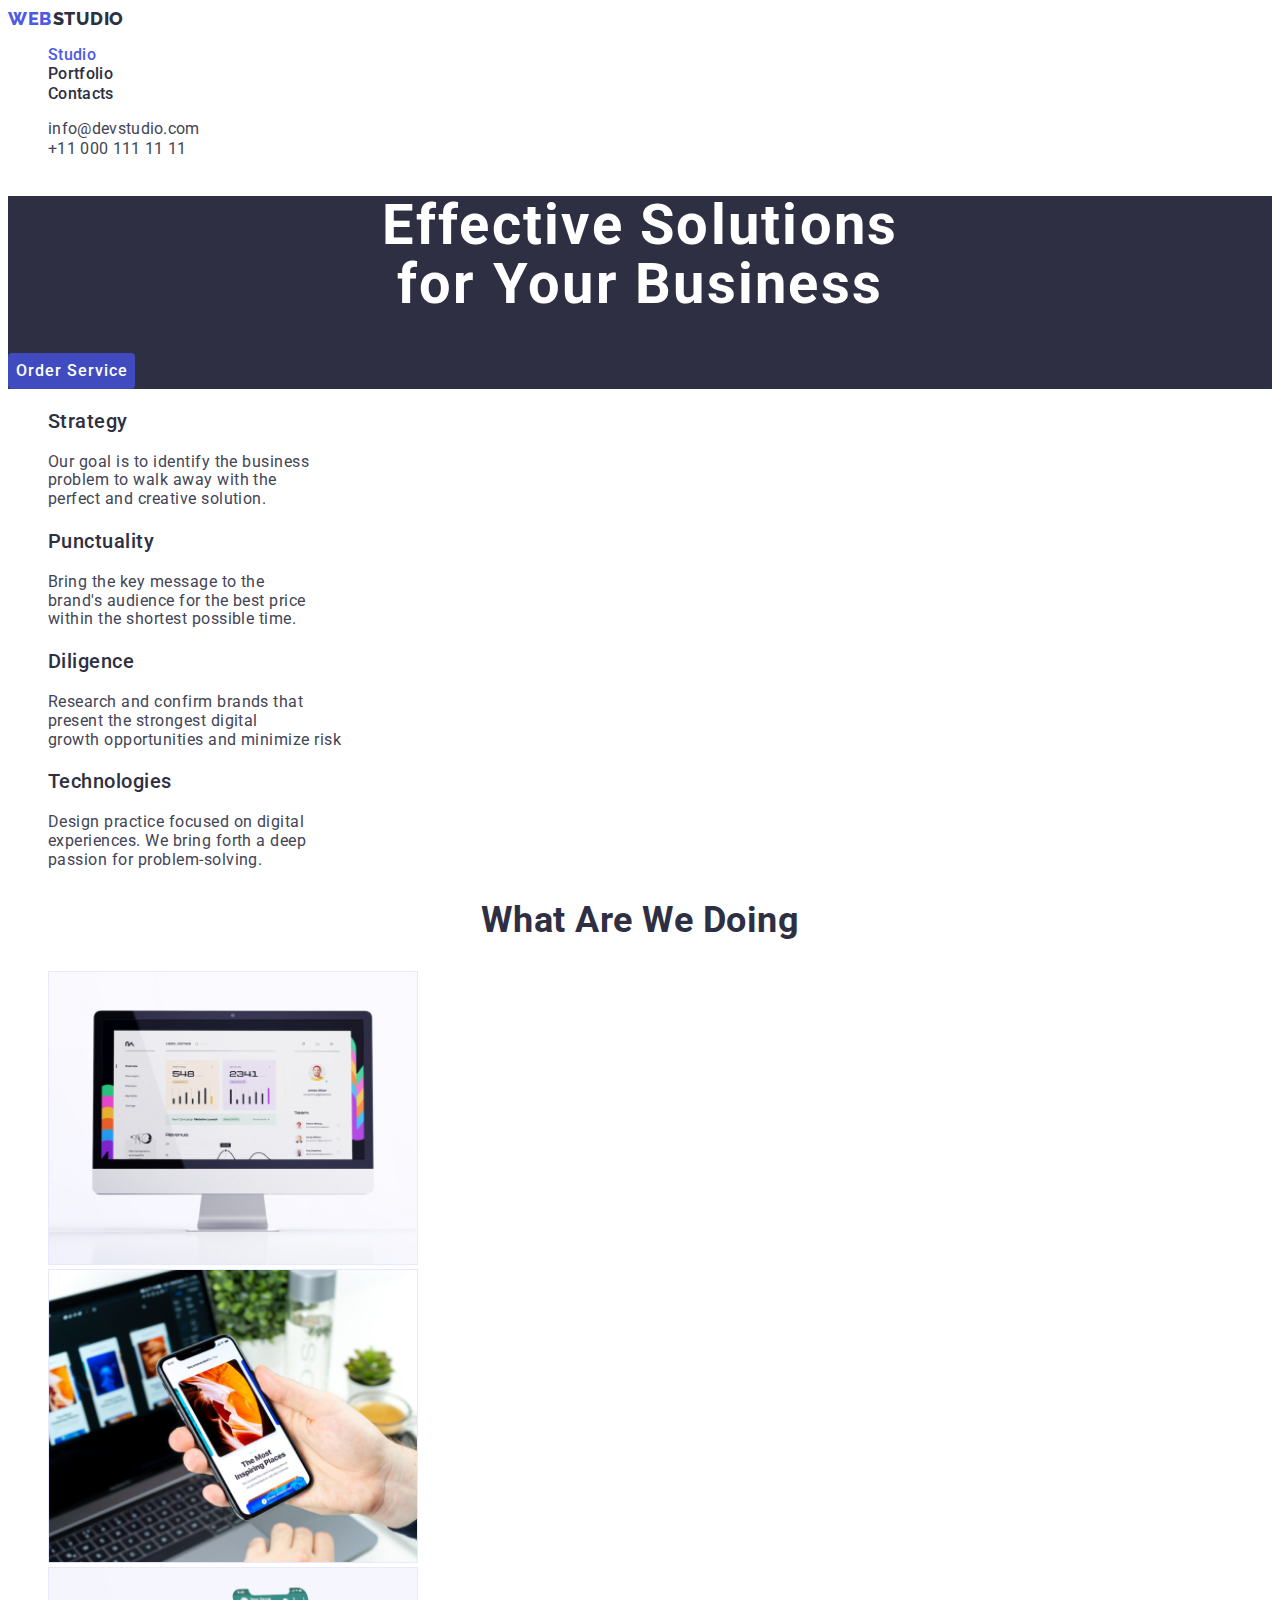
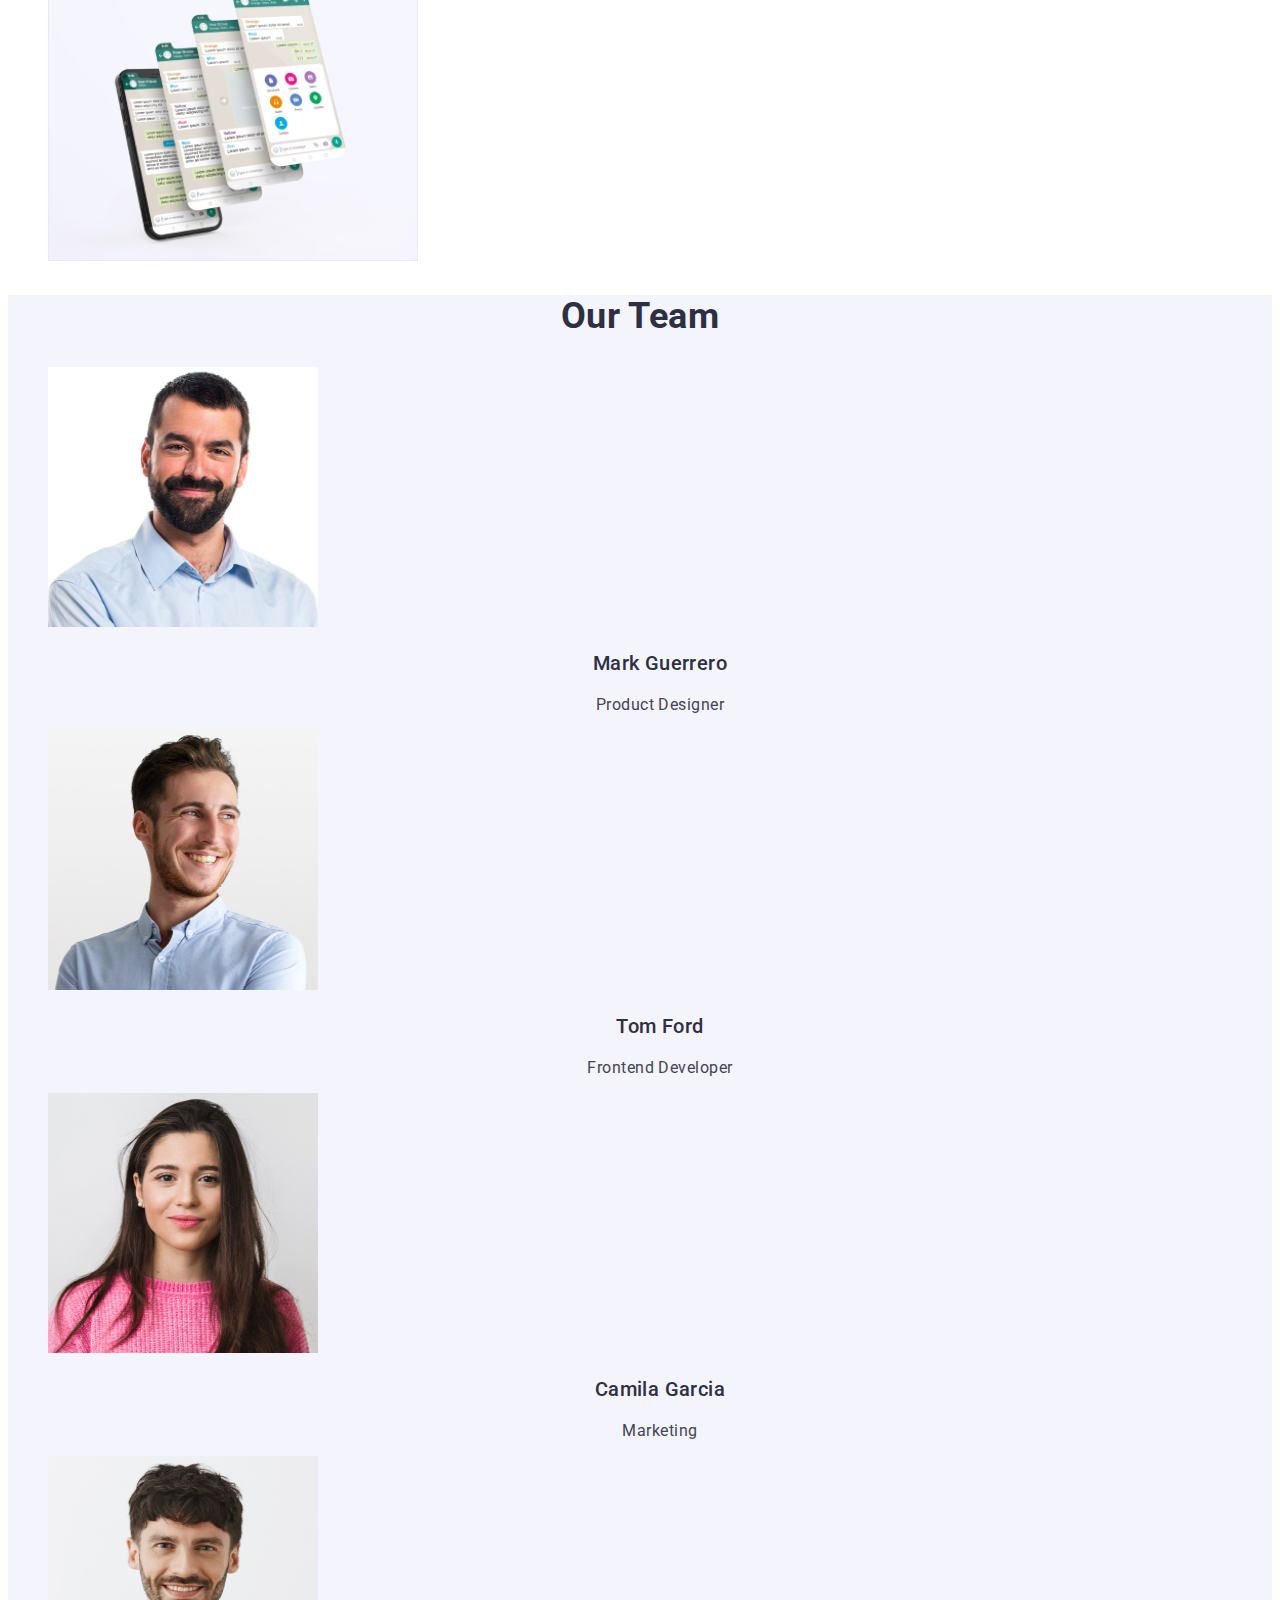
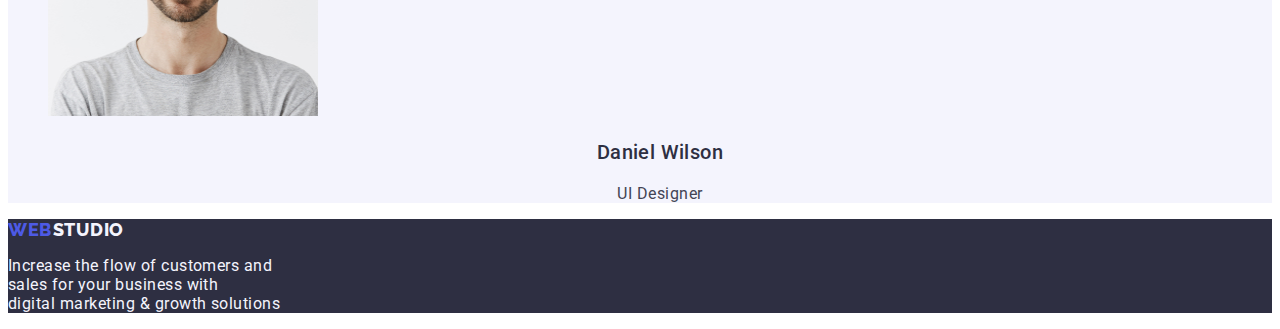
<file: index.html>
<!DOCTYPE html>
<html lang="en">
  <!-- HEAD -->

  <head>
    <meta charset="UTF-8" />
    <meta name="viewport" content="width=device-width, initial-scale=1.0" />
    <title>Studio</title>

    <!-- FONTS -->
    <link
      href="https://fonts.googleapis.com/css2?family=Raleway:wght@800&family=Roboto:wght@400;500;700;900&display=swap"
      rel="stylesheet"
    />

    <!-- CSS -->

    <link rel="stylesheet" href="./css/styles.css" />
  </head>

  <!-- BODY -->
  <body>
    <!-- HEADER -->
    <header class="page-header">
      <!-- NAVIGATION -->
      <nav>
        <a class="logo-link" href="/index.html">
          <span class="logo">WEB</span>
          <span class="studio">STUDIO</span>
        </a>
        <ul class="nav-menu list">
          <li>
            <a class="page current" href="">Studio</a>
          </li>
          <li>
            <a class="page" href="./portfolio.html">Portfolio</a>
          </li>
          <li>
            <a class="page" href="">Contacts</a>
          </li>
        </ul>

        <ul class="contacts-menu list">
          <li>
            <a class="item" href="mailto:info@devstudio.com"
              >info@devstudio.com</a
            >
          </li>
          <li>
            <a class="item" href="tel:++110001111111">+11 000 111 11 11</a>
          </li>
        </ul>
      </nav>
    </header>

    <!-- MAIN -->
    <main>
      <!-- HERO SECTION -->
      <section class="hero bg-hero">
        <h1 class="hero-title">Effective Solutions<br />for Your Business</h1>
        <button class="button primary">Order Service</button>
      </section>

      <!-- SECTION -->
      <section class="section">
        <div class="container">
          <ul class="benefits list">
            <li>
              <h3 class="title">Strategy</h3>
              <p class="description">
                Our goal is to identify the business<br />problem to walk away
                with the<br />perfect and creative solution.
              </p>
            </li>
            <li>
              <h3 class="title">Punctuality</h3>
              <p class="description">
                Bring the key message to the<br />brand's audience for the best
                price<br />within the shortest possible time.
              </p>
            </li>
            <li>
              <h3 class="title">Diligence</h3>
              <p class="description">
                Research and confirm brands that<br />present the strongest
                digital<br />growth opportunities and minimize risk
              </p>
            </li>
            <li>
              <h3 class="title">Technologies</h3>
              <p class="description">
                Design practice focused on digital<br />experiences. We bring
                forth a deep<br />passion for problem-solving.
              </p>
            </li>
          </ul>
        </div>
      </section>

      <!--WHAT WE DO -->
      <section class="section">
        <div class="container">
          <h2 class="section-title">What Are We Doing</h2>
          <ul class="what-we-do list">
            <li>
              <img
                src="./images/studio-img-1.jpg"
                alt="studio-img-1"
                width="370"
                height="294"
              />
            </li>
            <li>
              <img
                src="./images/studio-img-2.jpg"
                alt="studio-img-2"
                width="370"
                height="294"
              />
            </li>
            <li>
              <img
                src="./images/studio-img-3.jpg"
                alt="studio-img-3"
                width="370"
                height="294"
              />
            </li>
          </ul>
        </div>
      </section>

      <!-- TEAM -->
      <section class="section bg-team">
        <div class="container">
          <h2 class="section-title">Our Team</h2>
          <ul class="team list">
            <li>
              <img
                src="./images/studio-img-4.jpg"
                alt="studio-img-4"
                width="270"
                height="260"
              />
              <h3 class="name">Mark Guerrero</h3>
              <p class="position">Product Designer</p>
            </li>
            <li>
              <img
                src="./images/studio-img-5.jpg"
                alt="studio-img-5"
                width="270"
                height="260"
              />
              <h3 class="name">Tom Ford</h3>
              <p class="position">Frontend Developer</p>
            </li>
            <li>
              <img
                src="./images/studio-img-6.jpg"
                alt="studio-img-6"
                width="270"
                height="260"
              />
              <h3 class="name">Camila Garcia</h3>
              <p class="position">Marketing</p>
            </li>

            <li>
              <img
                src="./images/studio-img-7.jpg"
                alt="studio-img-7"
                width="270"
                height="260"
              />
              <h3 class="name">Daniel Wilson</h3>
              <p class="position">UI Designer</p>
            </li>
          </ul>
        </div>
      </section>
    </main>
    <!-- FOOTER -->
    <footer class="page-footer bg-footer">
      <div>
        <a class="logo-link" href="">
          <span class="logo">WEB</span>
          <span class="studio-footer">STUDIO</span>
        </a>
        <p class="footer-description">
          Increase the flow of customers and <br />sales for your business
          with<br />digital marketing & growth solutions
        </p>
      </div>
    </footer> 
  </body>
</html>
</file>
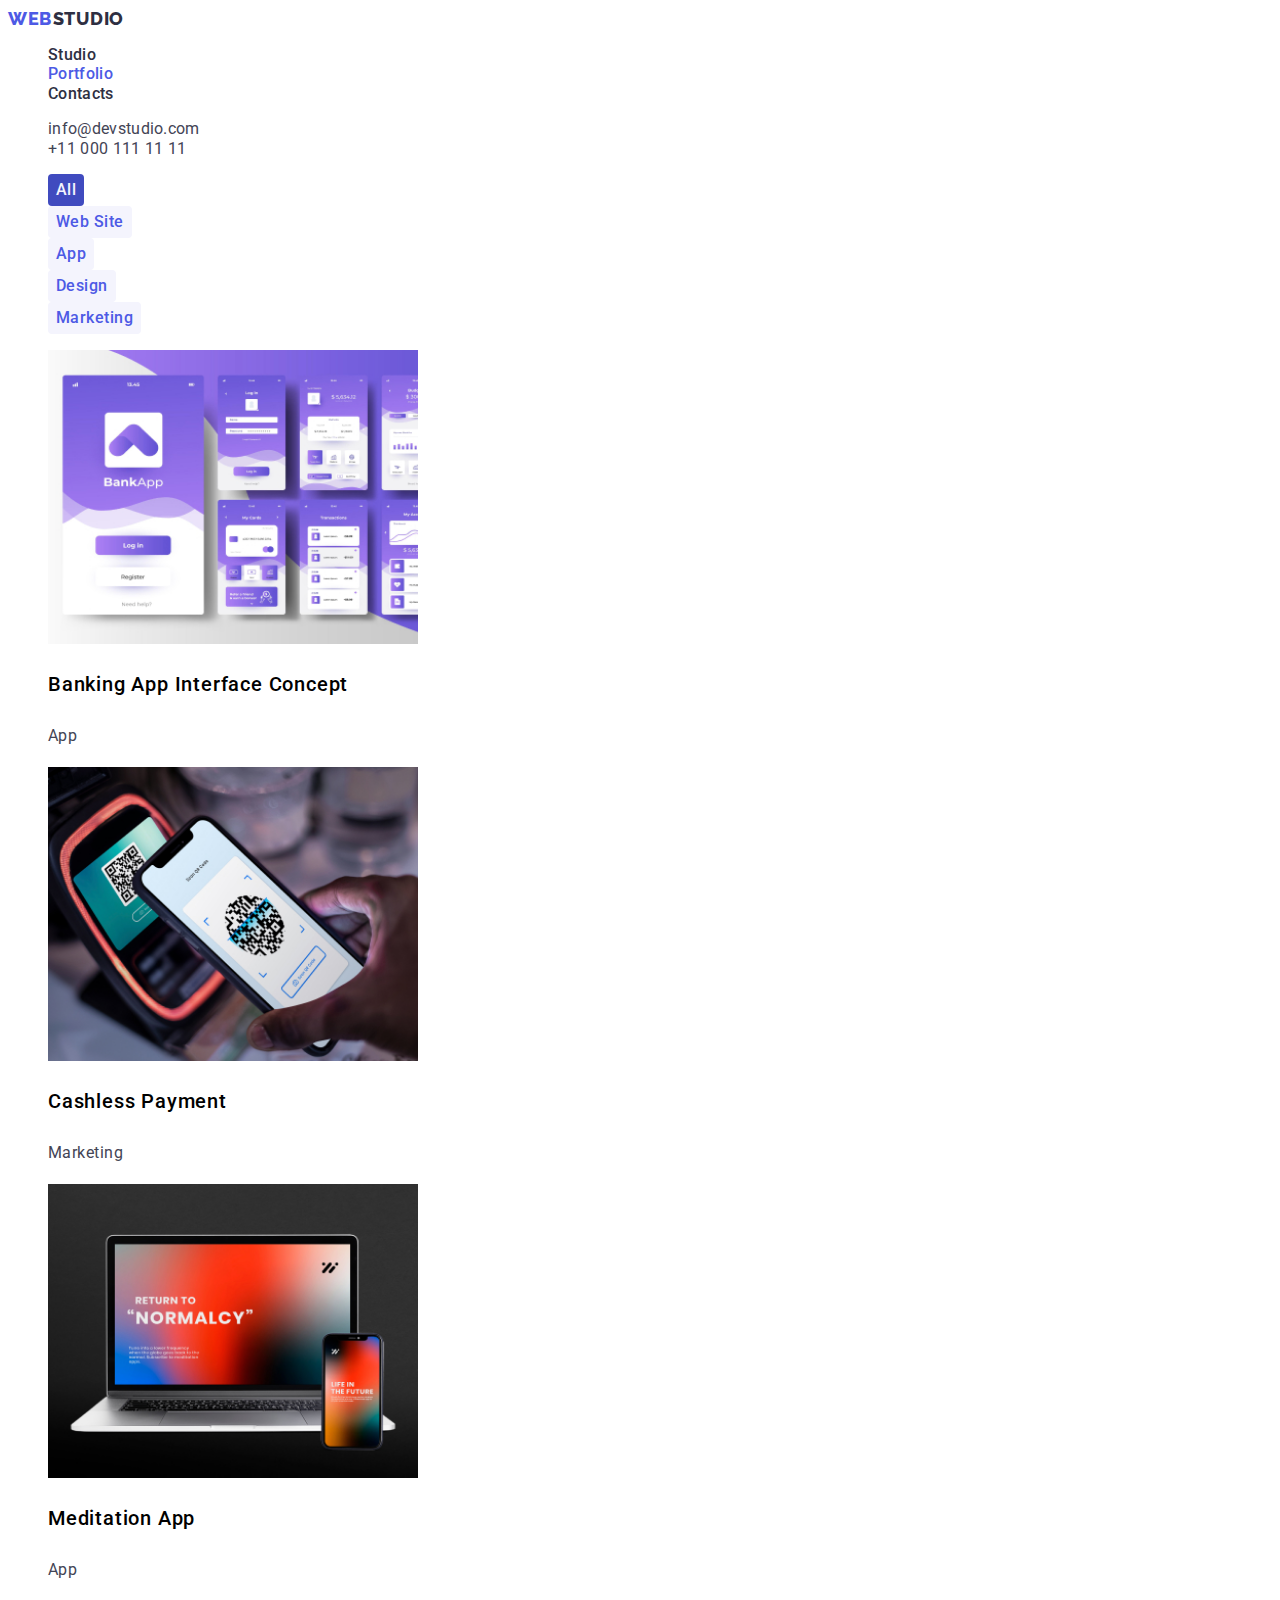
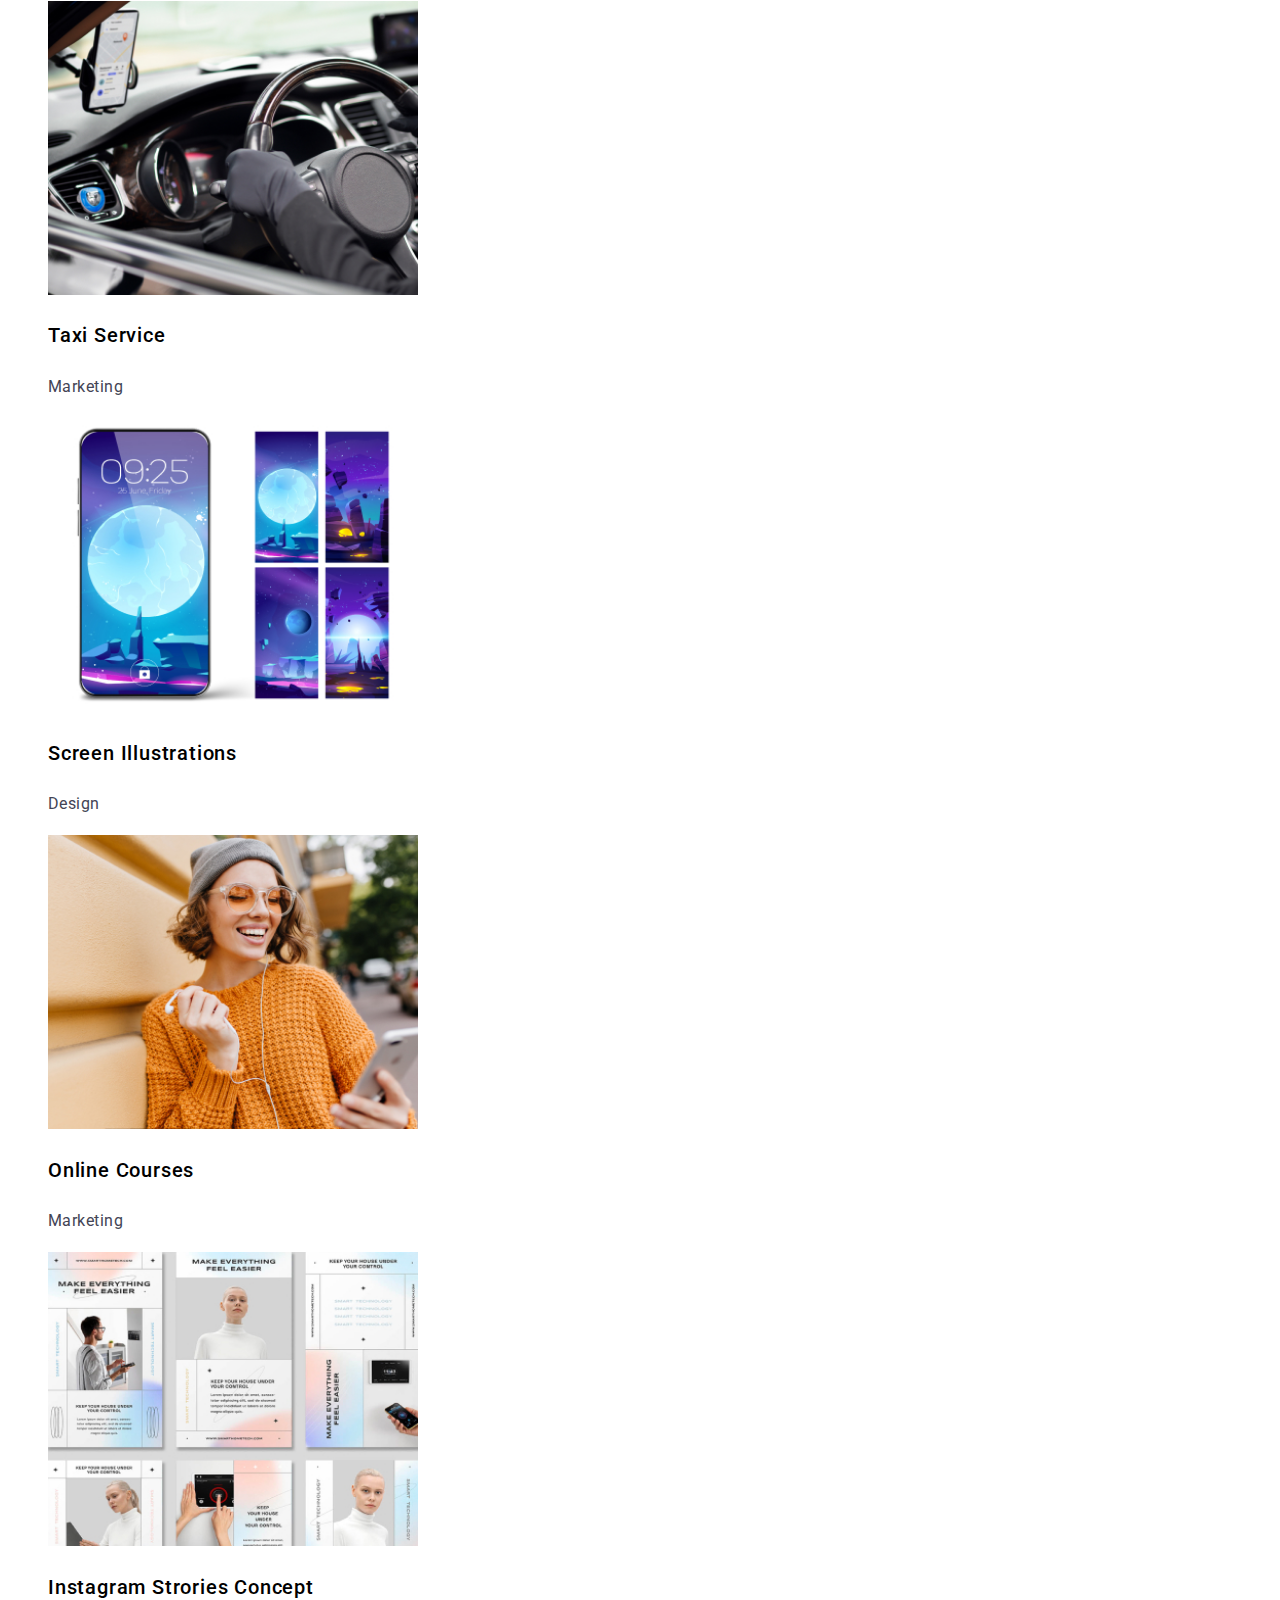
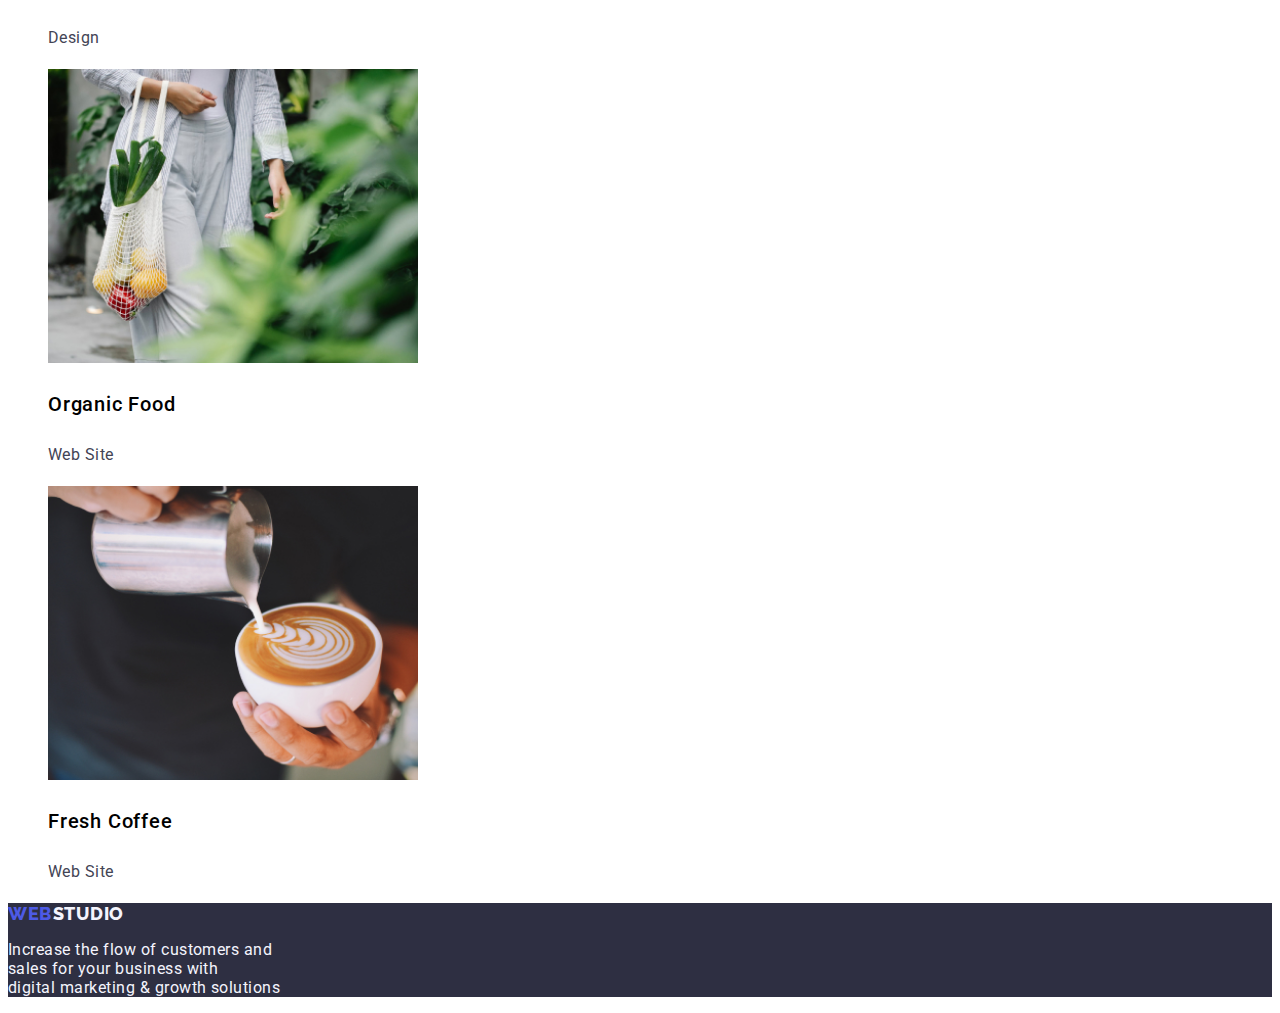
<file: portfolio.html>
<!DOCTYPE html>
<html lang="en">
  <!-- HEAD -->

  <head>
    <meta charset="UTF-8" />
    <meta name="viewport" content="width=device-width, initial-scale=1.0" />
    <title>Portfolio</title>

    <!-- FONTS -->
    <link
      href="https://fonts.googleapis.com/css2?family=Raleway:wght@800&family=Roboto:wght@400;500;700;900&display=swap"
      rel="stylesheet"
    />

    <!-- CSS -->

    <link rel="stylesheet" href="./css/styles.css" />
  </head> 

  <body>
    <!-- HEADER -->
    <header class="page-header">
      <!-- NAVIGATION -->
      <nav>
        <a class="logo-link" href="/index.html">
          <span class="logo">WEB</span>
          <span class="studio">STUDIO</span>
        </a>
        <ul class="nav-menu list">
          <li>
            <a class="page" href="./index.html">Studio</a>
          </li>
          <li>
            <a class="page current"  href="">Portfolio</a>
          </li>
          <li>
            <a class="page" href="">Contacts</a>
          </li>
        </ul>

        <ul class="contacts-menu list">
          <li>
            <a class="item" href="mailto:info@devstudio.com"
              >info@devstudio.com</a>
          </li>
          <li>
            <a class="item" href="tel:++110001111111">+11 000 111 11 11</a>
          </li>
        </ul>
      </nav>
    </header>
    <!-- MAIN -->
    <main>
      <!-- BUTTON -->
      <section>
        <div class="container">
          <!-- FILTERS -->
          <ul class="filters list">
            <li><button class="button filter current">All</button></li>
            <li><button class="button filter">Web Site</button></li>
            <li><button class="button filter">App</button></li>
            <li><button class="button filter">Design</button></li>
            <li><button class="button filter">Marketing</button></li>
          </ul>

          <ul class="project list">
            <li>
              <a href="" class="project">
                <img
                  src="./images/portfolio-img-1.jpg"
                  alt="portfolio-img-1"
                  width="370"
                  height="294"
                />
                <h2 class="name">Banking App Interface Concept</h2>
                <p class="type">App</p>
              </a>
            </li>
            <li>
              <a href="" class="project">
                <img
                  src="./images/portfolio-img-2.jpg"
                  alt="portfolio-img-2"
                  width="370"
                  height="294"
                />
                <h2 class="name">Cashless Payment</h2>
                <p class="type">Marketing</p>
              </a>
            </li>
            <li>
              <a href="" class="project">
                <img
                  src="./images/portfolio-img-3.jpg"
                  alt="portfolio-img-3"
                  width="370"
                  height="294"
                />
                <h2 class="name">Meditation App</h2>
                <p class="type">App</p>
              </a>
            </li>
            <li>
              <a href="" class="project">
                <img
                  src="./images/portfolio-img-4.jpg"
                  alt="portfolio-img-4"
                  width="370"
                  height="294"
                />
                <h2 class="name">Taxi Service</h2>
                <p class="type">Marketing</p>
              </a>
            </li>
            <li>
              <a href="" class="project">
                <img
                  src="./images/portfolio-img-5.jpg"
                  alt="portfolio-img-5"
                  width="370"
                  height="294"
                />
                <h2 class="name">Screen Illustrations</h2>
                <p class="type">Design</p>
              </a>
            </li>
            <li>
              <a href="" class="project">
                <img
                  src="./images/portfolio-img-6.jpg"
                  alt="portfolio-img-6"
                  width="370"
                  height="294"
                />
                <h2 class="name">Online Courses</h2>
                <p class="type">Marketing</p>
              </a>
            </li>
            <li>
              <a href="" class="project">
                <img
                  src="./images/portfolio-img-7.jpg"
                  alt="portfolio-img-7"
                  width="370"
                  height="294"
                />
                <h2 class="name">Instagram Strories Concept</h2>
                <p class="type">Design</p>
              </a>
            </li>
            <li>
              <a href="" class="project">
                <img
                  src="./images/portfolio-img-8.jpg"
                  alt="portfolio-img-8"
                  width="370"
                  height="294"
                />
                <h2 class="name">Organic Food</h2>
                <p class="type">Web Site</p>
              </a>
            </li>
            <li>
              <a href="" class="project">
                <img
                  src="./images/portfolio-img-9.jpg"
                  alt="portfolio-img-9"
                  width="370"
                  height="294"
                />
                <h2 class="name">Fresh Coffee</h2>
                <p class="type">Web Site</p>
              </a>
            </li>
          </ul>
        </div>
      </section>
    </main>

    <!-- FOOTER -->
    <footer class="page-footer bg-footer">
      <div>
        <a class="logo-link" href="">
          <span class="logo">WEB</span>
          <span class="studio-footer">STUDIO</span>
        </a>
        <p class="footer-description">
          Increase the flow of customers and <br />sales for your business
          with<br />digital marketing & growth solutions
        </p>
      </div>
    </footer>
  </body>
</html>
</file>
<file: css/styles.css>
:root {
  --iriscolor: #4d5ae5;
  --navyblue: #2e2f42;
  --navcolor: black;
  --oceancolor: #404bbf;
  --whitecolor: white;
  --slatecolor: #434455;
  --button-filter: #f5f4fa;
  --primary-text-color: #757575;
  --cloud: #f4f4fd;
}
body {
  font-family: "Roboto", san serif;
  font-size: 16px;
  letter-spacing: 0.03em;
  color: var(--slatecolor);
}
.list {
  list-style: none;
}
.logo-link {
  text-decoration: none;
  font-size: 0;
  font-family: "Raleway", sans-serif;
  font-weight: 800;
}
.logo-link > span {
  font-size: 18px;
  line-height: 1.17;
  letter-spacing: 0.04em;
}
.logo {
  color: var(--iriscolor);
}
.studio {
  color: var(--navyblue);
}
.button {
  cursor: pointer;
  border-color: transparent;
  letter-spacing: 0.03em;
  font-size: 16px;
  border-radius: 4px;
  font-family: inherit;
  font-weight: 500;
}
.button.primary {
  background-color: var(--oceancolor);
  color: var(--whitecolor);
  line-height: 1.87;
  letter-spacing: 0.06em;
}
.button.primary:hover,
.button.primary:focus {
  background-color: var(--iriscolor);
  color: var(--button-filter);
}
.button.filter {
  background-color: var(--cloud);
  color: var(--iriscolor);
  font-weight: 500;
  line-height: 1.62;
}
.button.filter:hover,
.button.filter:focus,
.button.filter.current {
  background-color: var(--oceancolor);
  color: var(--cloud);
}
.section-title {
  text-align: center;
  color: var(--navyblue);
  font-size: 36px;
  font-weight: 700;
  line-height: 1.17;
}
.benefits .title {
  font-size: 20px;
  font-weight: 500;
  color: var(--navyblue);
}
.benefits .description {
  color: var(--slatecolor);
  line-height: 1.17;
  font-size: 16px;
  font-weight: 400;
}
.nav-menu .page {
  color: var(--navyblue);
  text-decoration: none;
  font-weight: 500;
  font-size: 16px;
  line-height: 1.15;
  letter-spacing: 0.02em;
}
.nav-menu .page:hover,
.nav-menu .page:focus,
.nav-menu .page.current,
.contacts-menu .item:hover,
.contacts-menu .item:focus {
  color: var(--iriscolor);
}
.contacts-menu .item {
  color: var(--slatecolor);
  font-weight: 400;
  line-height: 1.15;
  letter-spacing: 0.02em;
  text-decoration: none;
}
.bg-hero {
  background-color: var(--navyblue);
}
.hero-title {
  color: var(--whitecolor);
  font-size: 56px;
  font-weight: 700;
  line-height: 1.07;
  text-align: center;
  letter-spacing: 0.04em;
}
.bg-team {
  background-color: var(--cloud);
}
.team .name {
  color: var(--navyblue);
  font-weight: 500;
  font-size: 20px;
  text-align: center;
  letter-spacing: 0.02em;
}
.team .position {
  color: var(--slatecolor);
  font-size: 16px;
  font-weight: 400;
  text-align: center;
}
.page-footer.bg-footer {
  background-color: var(--navyblue);
}
.footer-description {
  color: var(--cloud);
}
.project .name {
  color: var(--navcolor);
  font-weight: 500;
  font-size: 20px;
  line-height: 2;
  letter-spacing: 0.04em;
}
.project .type {
  color: var(--slatecolor);
  font-weight: 400;
  line-height: 1.87;
}
.studio-footer {
  color: var(--cloud);
}

.project {
  text-decoration: none;
}
</file>
